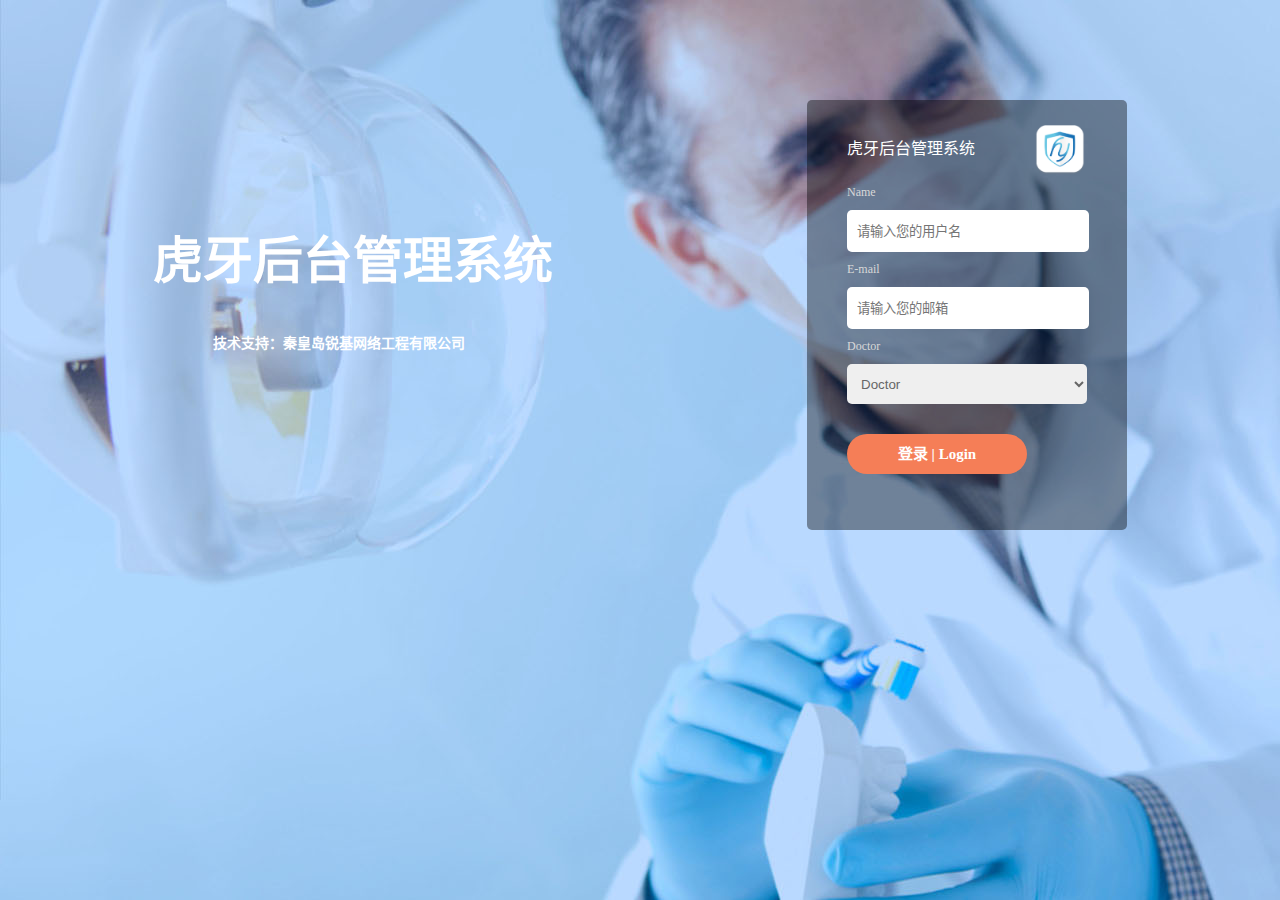
<file: index.html>
<!DOCTYPE html>
<html lang="zh-cn">
<head>
	<meta charset="UTF-8">
	<meta name="viewport" content="width=device-width, initial-scale=1.0, maximum-scale=1.0, user-scalable=0;" />
	<title>牙医</title>
	<link rel="stylesheet" type="text/css" href="css/index.css">
</head>
<body>
	<div id="bodyer">
		<div class="msg">
			<h1>虎牙后台管理系统</h1>
			<h5>技术支持：秦皇岛锐基网络工程有限公司</h5>
		</div>
		<div class="form">
			<form name="log" class="log" autocomplete="off" method="post">
				<span class="title">虎牙后台管理系统<img src="images/logo.png"></span>
				<div class="form-group g_userName">
					<label class="userTxt">Name</label>
					<input type="text" id="userName" placeholder="请输入您的用户名"/>
					<label class="user_error">用户名错误!</label>
				</div>
				<div class="form-group g_pass">
					<label class="userTxt">E-mail</label>
					<input type="text" id="emailName" placeholder="请输入您的邮箱"/>
					<label class="email_error">邮箱格式错误!</label>
				</div>
				<div>
					<label class="userTxt">Doctor</label>
					<select>
						<option value="Doctor">Doctor</option>
						<option value="Nurse">Nurse</option>
					</select>
				</div>
				<div>
                    <input id="jump" type="hidden" name="jump" value="">
                    <a id="enter" class="btn" href="admin.html">登录 | Login</a>
                </div>
			</form>
		</div>
	</div>
</body>
</html>
</file>
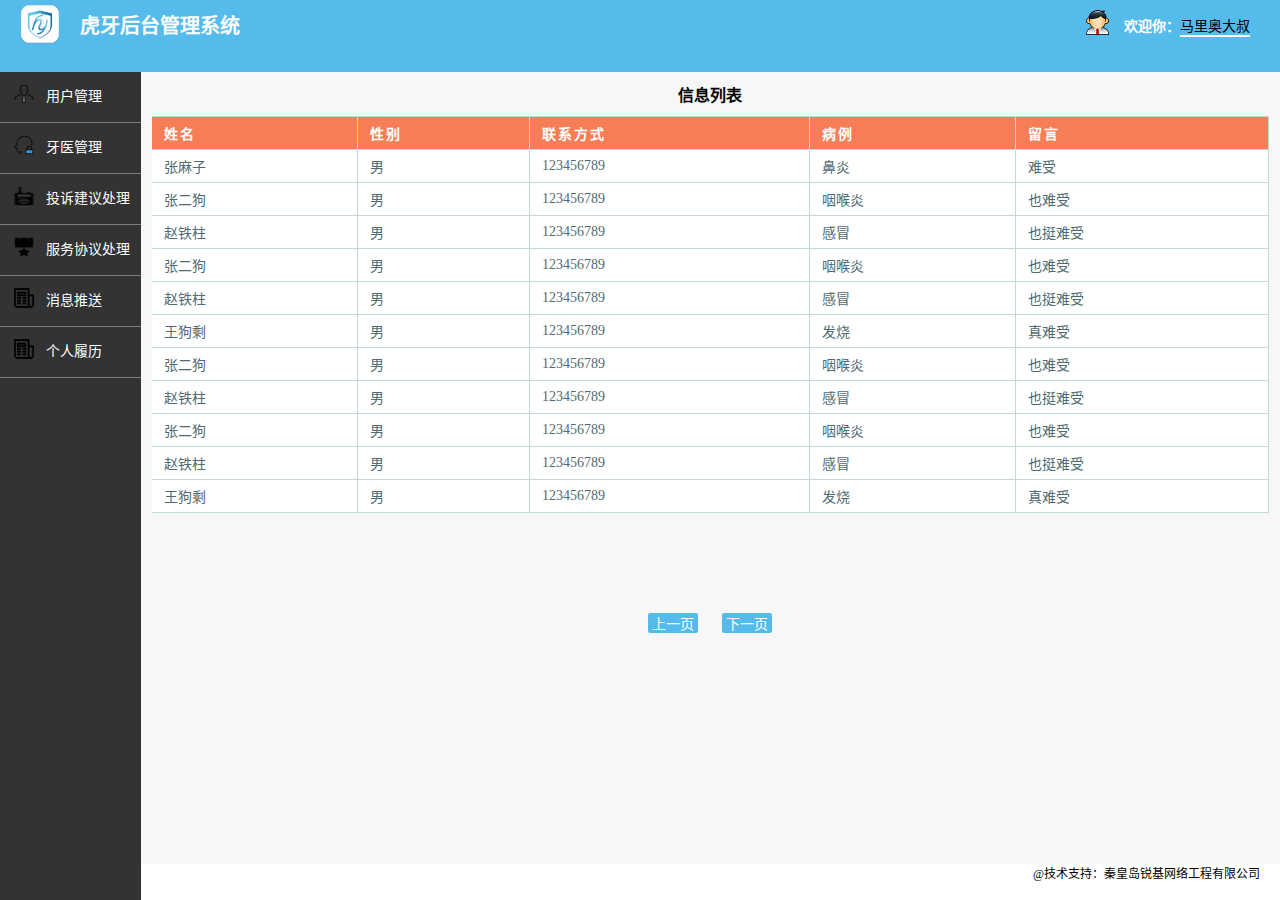
<file: admin.html>
<!DOCTYPE html>
<html lang="zh-cn">
<head>
	<meta charset="UTF-8">
	<meta name="viewport" content="width=device-width, initial-scale=1.0, maximum-scale=1.0, user-scalable=0"/>
	<title>后台管理</title>
	<link rel="stylesheet" type="text/css" href="css/admin.css">
</head>
<!-- **********************************body*********************************** -->
<body>
	<div class="header">
		<img src="images/logo.png" alt="logo" class="logoImg">
		<h4 class="title">虎牙后台管理系统</h4>
		<img src="images/admin.png" class="adminImg">
		<h4>欢迎你：</h4><span>马里奥大叔</span>
	</div>
	<div class="nav">
		<ul>
			<li class="userManage">
				<a href=""><img src="images/UM.png">用户管理</a>
			<!-- 多级列表 -->
				<ul>
					<li><a href="">审核</a></li>
					<li><a href="">查询</a></li>
				</ul>
			</li>
			<li class="doctorManage">
				<a href=""><img src="images/DM.png">牙医管理</a>
			</li>
			<li class="complain">		
				<a href=""><img src="images/CL.png">投诉建议处理</a>
			</li>
			<li class="service">
				<a href=""><img src="images/SV.png">服务协议处理</a>
			</li>
			<li class="message">				
				<a href=""><img src="images/MG.png">消息推送</a>
			</li>
			<li class="person">				
				<a href="person.html"><img src="images/MG.png">个人履历</a>
			</li>
		</ul>
	</div>
	<div class="form">
		<h3>信息列表</h3>
	<!-- 表单信息************************************************* -->
		<table class="table1 active" cellspacing="0">
			<tr> 
				<th>姓名</th> 
				<th>性别</th> 
				<th>联系方式</th> 
				<th>病例</th>
				<th>留言</th>
			</tr>
			<tr> 
				<td>张麻子</td> 
				<td>男</td> 
				<td>123456789</td> 
				<td>鼻炎</td>
				<td>难受</td>
			</tr> 
			<tr> 
				<td>张二狗</td> 
				<td>男</td> 
				<td>123456789</td> 
				<td>咽喉炎</td>
				<td>也难受</td>
			</tr> 
			<tr> 
				<td>赵铁柱</td> 
				<td>男</td> 
				<td>123456789</td> 
				<td>感冒</td>
				<td>也挺难受</td>
			</tr>
			<tr> 
				<td>张二狗</td> 
				<td>男</td> 
				<td>123456789</td> 
				<td>咽喉炎</td>
				<td>也难受</td>
			</tr> 
			<tr> 
				<td>赵铁柱</td> 
				<td>男</td> 
				<td>123456789</td> 
				<td>感冒</td>
				<td>也挺难受</td>
			</tr>
			<tr> 
				<td>王狗剩</td> 
				<td>男</td> 
				<td>123456789</td> 
				<td>发烧</td>
				<td>真难受</td>
			</tr>
						<tr> 
				<td>张二狗</td> 
				<td>男</td> 
				<td>123456789</td> 
				<td>咽喉炎</td>
				<td>也难受</td>
			</tr> 
			<tr> 
				<td>赵铁柱</td> 
				<td>男</td> 
				<td>123456789</td> 
				<td>感冒</td>
				<td>也挺难受</td>
			</tr>
			<tr> 
				<td>张二狗</td> 
				<td>男</td> 
				<td>123456789</td> 
				<td>咽喉炎</td>
				<td>也难受</td>
			</tr> 
			<tr> 
				<td>赵铁柱</td> 
				<td>男</td> 
				<td>123456789</td> 
				<td>感冒</td>
				<td>也挺难受</td>
			</tr>
			<tr> 
				<td>王狗剩</td> 
				<td>男</td> 
				<td>123456789</td> 
				<td>发烧</td>
				<td>真难受</td>
			</tr>
		</table>
	<!-- 表单信息************************************************* -->
		<table class="table2" cellspacing="0">
			<tr> 
				<th>姓名</th> 
				<th>性别</th> 
				<th>联系方式</th> 
				<th>病例</th>
				<th>留言</th>
			</tr>
			<tr> 
				<td>张麻子</td> 
				<td>男</td> 
				<td>123456789</td> 
				<td>鼻炎</td>
				<td>难受</td>
			</tr> 
			<tr> 
				<td>张二狗</td> 
				<td>男</td> 
				<td>123456789</td> 
				<td>咽喉炎</td>
				<td>也难受</td>
			</tr>
			<tr> 
				<td>赵铁柱</td> 
				<td>男</td> 
				<td>123456789</td> 
				<td>感冒</td>
				<td>也挺难受</td>
			</tr>
			<tr> 
				<td>王狗剩</td> 
				<td>男</td> 
				<td>123456789</td> 
				<td>发烧</td>
				<td>真难受</td>
			</tr>
		</table>
	<!-- 表单信息************************************************* -->
		<table class="table3" cellspacing="0">
			<tr> 
				<th>姓名</th> 
				<th>性别</th> 
				<th>联系方式</th> 
				<th>病例</th>
				<th>留言</th>
			</tr>
			<tr> 
				<td>张麻子</td> 
				<td>男</td> 
				<td>123456789</td> 
				<td>鼻炎</td>
				<td>难受</td>
			</tr>
		</table>
	<!-- 上下页************************************************* -->
		<div class="npBtn">
			<a href="" id="prev">上一页</a>
			<a href="" id="next">下一页</a>
		</div>
	</div>
	<div class="footer">
		<span>@技术支持：秦皇岛锐基网络工程有限公司</span>
	</div>
<!-- **********************************script*********************************** -->
	<script type="text/javascript" src="lib/jquery.min.js"></script>
	<script type="text/javascript">
	    $(function(){
	    	// param
			var uM = $(".userManage"),
				dM = $(".doctorManage"),
				cL = $(".complain"),
				sV = $(".service"),
				mG = $(".message");
			var uM_child = uM.children('ul');
			var table_1 = $('.table1'),
				table_2 = $('.table2'),
				table_3 = $('.table3');
			// click function effect
			uM.on("click", function (event) {
				event.preventDefault();
				if ( uM_child.css('display') == 'none' ) {
					uM_child.show(500);
				}else{
					uM_child.hide(500);
				}
			})
			// click function table
			function tab (param,table) {
				param.on('click', function (event) {
					event.preventDefault ();
					if ( table.css('display') == 'none' ) {
						$('table').hide();
						table.show();
					}
				});
			}
			// main function
			function main () {
				tab(dM,table_2);
				tab(cL,table_3);
			}
			// API
			main();
		})
	</script>
</body>
</html>
</file>
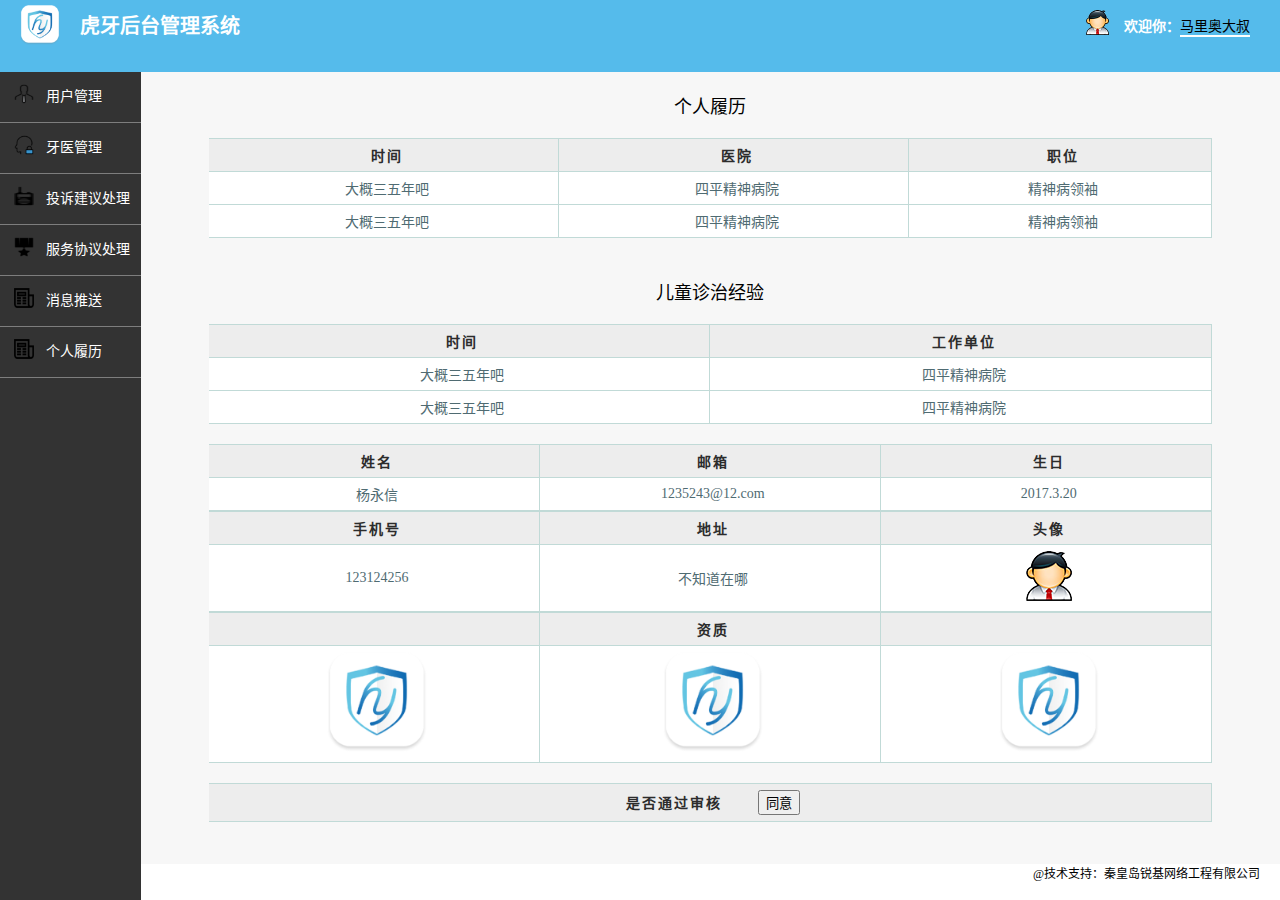
<file: person.html>
<!DOCTYPE html>
<html lang="zh-cn">

<head>
    <meta charset="UTF-8">
    <meta name="viewport" content="width=device-width, initial-scale=1.0, maximum-scale=1.0, user-scalable=0" />
    <title>后台管理</title>
    <link rel="stylesheet" type="text/css" href="css/person.css">
</head>
<!-- **********************************body*********************************** -->

<body>
    <div class="header">
        <img src="images/logo.png" alt="logo" class="logoImg">
        <h4 class="title">虎牙后台管理系统</h4>
        <img src="images/admin.png" class="adminImg">
        <h4>欢迎你：</h4><span>马里奥大叔</span>
    </div>
    <div class="nav">
        <ul>
            <li class="userManage">
                <a href=""><img src="images/UM.png">用户管理</a>
                <!-- 多级列表 -->
                <ul>
                    <li><a href="">审核</a></li>
                    <li><a href="">查询</a></li>
                </ul>
            </li>
            <li class="doctorManage">
                <a href=""><img src="images/DM.png">牙医管理</a>
            </li>
            <li class="complain">
                <a href=""><img src="images/CL.png">投诉建议处理</a>
            </li>
            <li class="service">
                <a href=""><img src="images/SV.png">服务协议处理</a>
            </li>
            <li class="message">
                <a href=""><img src="images/MG.png">消息推送</a>
            </li>
             <li class="portraitNav">
                <a href=""><img src="images/MG.png">个人履历</a>
            </li>
        </ul>
    </div>
    <div class="form">
	    <!-- 个人履历************************************************* -->
	    <div class="person">
	        <span>个人履历</span>
	        <table cellspacing="0">
	            <tr>
	                <th>时间</th>
	                <th>医院</th>
	                <th>职位</th>
	            </tr>
	            <tr>
	                <td>大概三五年吧</td>
	                <td>四平精神病院</td>
	                <td>精神病领袖</td>
	            </tr>
	            <tr>
	                <td>大概三五年吧</td>
	                <td>四平精神病院</td>
	                <td>精神病领袖</td>
	            </tr>
	        </table>
	        <span>儿童诊治经验</span>
	        <table cellspacing="0">
	            <tr>
	                <th>时间</th>
	                <th>工作单位</th>
	            </tr>
	            <tr>
	                <td>大概三五年吧</td>
	                <td>四平精神病院</td>
	            </tr>
	            <tr>
	                <td>大概三五年吧</td>
	                <td>四平精神病院</td>
	            </tr>
	        </table>
	        <table cellspacing="0">
	            <tr>
	                <th>姓名</th>
	                <th>邮箱</th>
	                <th>生日</th>
	            </tr>
	            <tr>
	                <td>杨永信</td>
	                <td>1235243@12.com</td>
	                <td>2017.3.20</td>
	            </tr>
	            <tr>
	                <th>手机号</th>
	                <th>地址</th>
	                <th>头像</th>
	            </tr>
	            <tr>
	                <td>123124256</td>
	                <td>不知道在哪</td>
	                <td class="portrait"><img src="images/admin.png"></td>
	            </tr>
	            <tr>
	                <th></th>
	                <th>资质</th>
	                <th></th>
	            </tr>
	            <tr>
	                <td><img src="images/logo.png"></td>
	                <td><img src="images/logo.png"></td>
	                <td><img src="images/logo.png"></td>
	            </tr>
	        </table>
	        <table cellspacing="0">
	            <tr>
	                <th>是否通过审核
	                    <input type="button" value="同意"></input>
	                </th>
	            </tr>
	        </table>
	    </div>
    </div>
    <!-- footer******************************************************************** -->
    <div class="footer">
        <span>@技术支持：秦皇岛锐基网络工程有限公司</span>
    </div>
    <!-- **********************************script*********************************** -->
    <script type="text/javascript" src="lib/jquery.min.js"></script>
    <script type="text/javascript">
    $(function() {
        // param
        var img = $('table').find('img');
        var arr = [],
            data;
        var portraitNav = $('.portraitNav');
        // 个人履历页放大图片插入模板
 		function showImg(data) {
            var temp = ("<div id='temp'>" +
                "<div class='mask'></div>" +
                "<div class='imgTemp'>" +
                "<img src='" + data + "'>" +
                "<span class='exit'></span>" +
                "</div>" +
                "</div>");
            var exitBtn;
            var onclick = function(e) {
                $('body').prepend(temp);
                exitBtn = $('.exit');
		        exitBtn.on('click',function () {
		        	$('#temp').remove();
		        })
            }
            return onclick;
        }
        // 遍历图片 闭包
        for (var i = 0; i < img.length; i++) {
            arr.push(img[i]);
            data = arr[i].src;
            img[i].onclick = showImg(data);
        }
    })
    </script>
</body>

</html>
</file>
<file: css/index.css>
body{
	padding: 0;
	margin: 0;
	width: 100%;
	background: url(../images/background.jpg) no-repeat;
	background-size: cover;
	font-family: 'Microsoft YaHei', "SimHei";
	position: relative;
}
a,ul,li{
	list-style:none;
	text-decoration: none; 
}
html{
	min-width: 1200px;
	height: 100%;
	overflow-x:auto;
	overflow-y:auto;
}
#bodyer{
	width: auto;
	text-align: center;
	margin-top: 100px;
}
.msg{
	display: inline-block;
	width: 600px;
	height: auto;
	vertical-align: top;
	margin-top: 40px;
}
h1,h5{
	margin: 0;
	color: #FFFFFF;
	text-align: justify;
}
h1{
	font-size: 50px;
	margin-top: 80px;
}
h5{
	font-size: 14px;
	margin: 40px 0 0 60px;
}
.form{
	display: inline-block;
	background: rgba(0,0,0,.4);
	width: 320px;
	height: 430px;
	border-radius: 5px;
	margin-left: 50px;
}
.log{
	padding: 25px 40px;
}
.title,.userTxt,.user_error,.email_error{
	display: block;
	text-align: left;
	color: #FFFFFF;
	margin-top: 10px;
}
.title{
	margin-top: 0;
}
.log img{
	width: 50px;
	height: 50px;
	vertical-align: middle;
	margin-left: 60px;
}
.userTxt{
	font-size: 12px;
	color: #D8D8D8;
}
.form-group{
	margin-bottom: 2px;
	margin-top: 10px;
}
.user_error,.email_error{
	text-align: right;
	color: #FD9999;
	font-size: 12px;
	display: none;
}
input{
	width: 230px;
	height: 40px;
	border-radius: 5px;
	border: none;
	outline: none;
	padding-left: 10px;
	margin: 10px auto 0px;
}
select{
	width: 240px;
	height: 40px;
	border-radius: 5px;
	border: none;
	outline: none;
	padding-left: 10px;
	margin: 10px auto 0px;
	color: #666666;
}
.btn{
	display: block;
	width: 180px;
	height: 32px;
	background: #F57E57;
	margin-top: 30px;
	border-radius: 20px;
	color: #FFFFFF;
	padding-top: 8px;
	cursor: pointer;
	-webkit-transition: background .5s;
	-o-transition: background .5s;
	transition: background .5s;
	font-size: 15px;
	font-weight: bold;
}
.btn:hover{
	background: #55BBEB;
	-webkit-transition: background .5s;
	-o-transition: background .5s;
	transition: background .5s;
}
</file>
<file: css/admin.css>
/*---------------------------------------通用*/
body{
	padding: 0;
	margin: 0;
	width: 100%;
	font-family: 'Microsoft YaHei', "SimHei";
}
a,ul,li{
	list-style:none;
	text-decoration: none;
	padding:0;
	margin: 0;
}
html{
	min-width: 1200px;
	height: 100%;
	overflow-x:auto;
	overflow-y:auto;
	position: relative;
}
/*---------------------------------------头部*/
.header{
	position: absolute;
	width: 100%;
	height: 8%;
	background: #55BBEB;
	color: #FFFFFF;
}
.header .logoImg,.header h4,.header span{
	display: inline-block;
	margin: 0;
	top: 15px;
	position: absolute;
	font-size: 14px;
}
.header .logoImg{
	width: 40px;
	height: 40px;
	left: 20px;
	top: 5px;
}
.header h4{
	right:100px;
}
.header .title{
	font-size: 20px;
	top: 10px;
	left: 80px;
}
.header span{
	right: 30px;
	color: #000000;
	border-bottom: 2px solid #FFFFFF;
}
.header .adminImg{
	position: absolute;
	width: 25px;
	height: 25px;
	right: 170px;
	top: 10px;
}
/*---------------------------------------左侧导航*/
.nav{
	font-size: 14px;
	position: absolute;
	top: 8%;
	display: inline-block;
	width: 11%;
	height: 92%;
	background: #333333;
	color: #FFFFFF;
}
.nav li img{
	width: 20px;
	height: 20px;
	vertical-align: top;
	margin: 12px 12px 0 0;
}
.nav li a{
	display: block;
	text-align: left;
	width: 90%;
	height: 50px;
	line-height: 50px;
	padding-left: 10%;
	border-bottom: 1px solid #7E7E7E;
	color: #FFFFFF;
	-webkit-transition: all .5s;
	-o-transition: all .5s;
	transition: all .5s;
}
.nav li a:hover{
	background: #909090;
	-webkit-transition: all .5s;
	-o-transition: all .5s;
	transition: all .5s;
}
/*---------------------------------------左侧导航(多级菜单)*/
.nav .userManage ul{
	display: none;
}
.nav .userManage ul li a{
	height: 30px;
	line-height: 30px;
	text-align: center;
}
.nav .userManage ul li a:hover{
	background: #F57E57;
}
/*---------------------------------------右侧表单*/
.form{
	position: absolute;
	top: 8%;
	left: 11%;
	display: inline-block;
	width: 89%;
	height: 88%;
	vertical-align: top;
	overflow: auto;
	background: #F7F7F7;
}
.form h3{
	margin: 0;
	padding: 10px;
	font-size: 16px;
	font-weight: bold;
	color: #000000;
	text-align: center;
}
/*---------------------------------------右侧表单(表格样式)*/
.table1,.table2,.table3{ 
	width: 98%; 
	padding: 0; 
	margin: 0 auto; 
	background:#AD9494;
	display: none;
}
.active{
	display: table;
}
th { 
	font: bold 14px "Trebuchet MS", Verdana, Arial, Helvetica, sans-serif; 
	color: #ffffff; 
	border-right: 1px solid #C1DAD7; 
	border-bottom: 1px solid #C1DAD7; 
	border-top: 1px solid #C1DAD7; 
	letter-spacing: 2px; 
	text-transform: uppercase; 
	text-align: left; 
	padding: 6px 6px 6px 12px; 
	background: #F57E57 no-repeat; 
} 
td {
	border-right: 1px solid #C1DAD7; 
	border-bottom: 1px solid #C1DAD7; 
	background: #fff; 
	font-size:14px; 
	padding: 6px 6px 6px 12px; 
	color: #4f6b72; 
}
th.spec,td.spec { 
	border-left: 1px solid #C1DAD7; 
} 
/*---------for IE 5.x bug*/ 
html>body td{
	font-size:14px;
} 
tr.select th,tr.select td 
{ 
	background-color:#CAE8EA; 
	color: #797268; 
} 
.npBtn{
	text-align: center;
}
.npBtn a{
	display: inline-block;
	width: 50px;
	height: 20px;
	background: #55BBEB;
	border-radius: 2px;
	font-size: 14px;
	color: #FFFFFF;
	margin: 100px 10px 0;
	-webkit-transition: background .3s;
	-o-transition: background .3s;
	transition: background .3s;
}
.npBtn a:hover{
	background: #F57E57;
	-webkit-transition: background .3s;
	-o-transition: background .3s;
	transition: background .3s;
}
/*---------------------------------------底部*/
.footer{
	width: 100%;
	height: 4%;
	position: absolute;
	text-align: right;
	bottom: 0;
}
.footer span{
	color: #000000;
	font-size: 12px;
	padding-right: 20px;
}
</file>
<file: css/person.css>
/*---------------------------------------通用*/
body{
	padding: 0;
	margin: 0;
	width: 100%;
	height: auto;
	font-family: 'Microsoft YaHei', "SimHei";
}
a,ul,li{
	list-style:none;
	text-decoration: none;
	padding:0;
	margin: 0;
}
html{
	min-width: 1200px;
	height: 100%;
	overflow-x:auto;
	overflow-y:auto;
	position: relative;
}
/*---------------------------------------头部*/
.header{
	position: absolute;
	width: 100%;
	height: 8%;
	background: #55BBEB;
	color: #FFFFFF;
}
.header .logoImg,.header h4,.header span{
	display: inline-block;
	margin: 0;
	top: 15px;
	position: absolute;
	font-size: 14px;
}
.header .logoImg{
	width: 40px;
	height: 40px;
	left: 20px;
	top: 5px;
}
.header h4{
	right:100px;
}
.header .title{
	font-size: 20px;
	top: 10px;
	left: 80px;
}
.header span{
	right: 30px;
	color: #000000;
	border-bottom: 2px solid #FFFFFF;
}
.header .adminImg{
	position: absolute;
	width: 25px;
	height: 25px;
	right: 170px;
	top: 10px;
}
/*---------------------------------------左侧导航*/
.nav{
	font-size: 14px;
	position: absolute;
	top: 8%;
	display: inline-block;
	width: 11%;
	height: 92%;
	background: #333333;
	color: #FFFFFF;
}
.nav li img{
	width: 20px;
	height: 20px;
	vertical-align: top;
	margin: 12px 12px 0 0;
}
.nav li a{
	display: block;
	text-align: left;
	width: 90%;
	height: 50px;
	line-height: 50px;
	padding-left: 10%;
	border-bottom: 1px solid #7E7E7E;
	color: #FFFFFF;
	-webkit-transition: all .5s;
	-o-transition: all .5s;
	transition: all .5s;
}
.nav li a:hover{
	background: #909090;
	-webkit-transition: all .5s;
	-o-transition: all .5s;
	transition: all .5s;
}
/*---------------------------------------左侧导航(多级菜单)*/
.nav .userManage ul{
	display: none;
}
.nav .userManage ul li a{
	height: 30px;
	line-height: 30px;
	text-align: center;
}
.nav .userManage ul li a:hover{
	background: #F57E57;
}
/*---------------------------------------右侧表单*/
.form{
	position: absolute;
	top: 8%;
	left: 11%;
	display: inline-block;
	width: 89%;
	height: 88%;
	vertical-align: top;
	overflow: auto;
	background: #F7F7F7;
}
/*---------------------------------------底部*/
.footer{
	width: 100%;
	height: 4%;
	position: absolute;
	text-align: right;
	bottom: 0;
}
.footer span{
	color: #000000;
	font-size: 12px;
	padding-right: 20px;
}

/* *******************  个人履历页 css ******************************  */
.person{
	text-align: center;
	margin: 0 auto;
	width: 100%;
	height: auto;
	background:#F7F7F7;
}
.person span{
	display: block;
	font-size: 18px;
	padding: 20px 0;
}
.person table{
	width: 88%; 
	padding: 0; 
	margin: 0 auto; 
	background:#AD9494;
	margin-bottom: 20px;
}
.person th{
	font: bold 14px "Trebuchet MS", Verdana, Arial, Helvetica, sans-serif; 
	color: #2C2C2C; 
	border-right: 1px solid #C1DAD7; 
	border-bottom: 1px solid #C1DAD7; 
	border-top: 1px solid #C1DAD7; 
	letter-spacing: 2px; 
	text-transform: uppercase; 
	text-align: center; 
	padding: 6px 6px 6px 12px; 
	background: #EDEDED no-repeat; 
}
.person td{
	border-right: 1px solid #C1DAD7; 
	border-bottom: 1px solid #C1DAD7; 
	background: #fff; 
	font-size:14px; 
	padding: 6px 6px 6px 12px; 
	color: #4f6b72; 
}
.person td img{
	width: 100px;
	height: 100px;
}
.person .portrait img{
	width: 50px;
	height: 50px;
}
.person input[type="button"]{
	margin-left: 30px;
}
.mask{
	position: fixed;
	width: 100%;
	height: 100%;
	background: rgba(0,0,0,.6);
	z-index: 10;
}
#temp{
	display: block;
}
.imgTemp{
	position: fixed;
	width: 800px;
	height: auto;
	border: 1px dashed #FFFFFF;
	top: 10%;
	left: 20%;
	z-index: 10;
	text-align: center;
}
.imgTemp img{
	margin: 100px auto;
}
.imgTemp span{
	position: absolute;
	width: 50px;
	height: 50px;
	border:2px solid #FFFFFF;
	border-radius: 50px;
	right: 10px;
	top: 10px;
	background: url(../images/exit.png);
}
</file>
